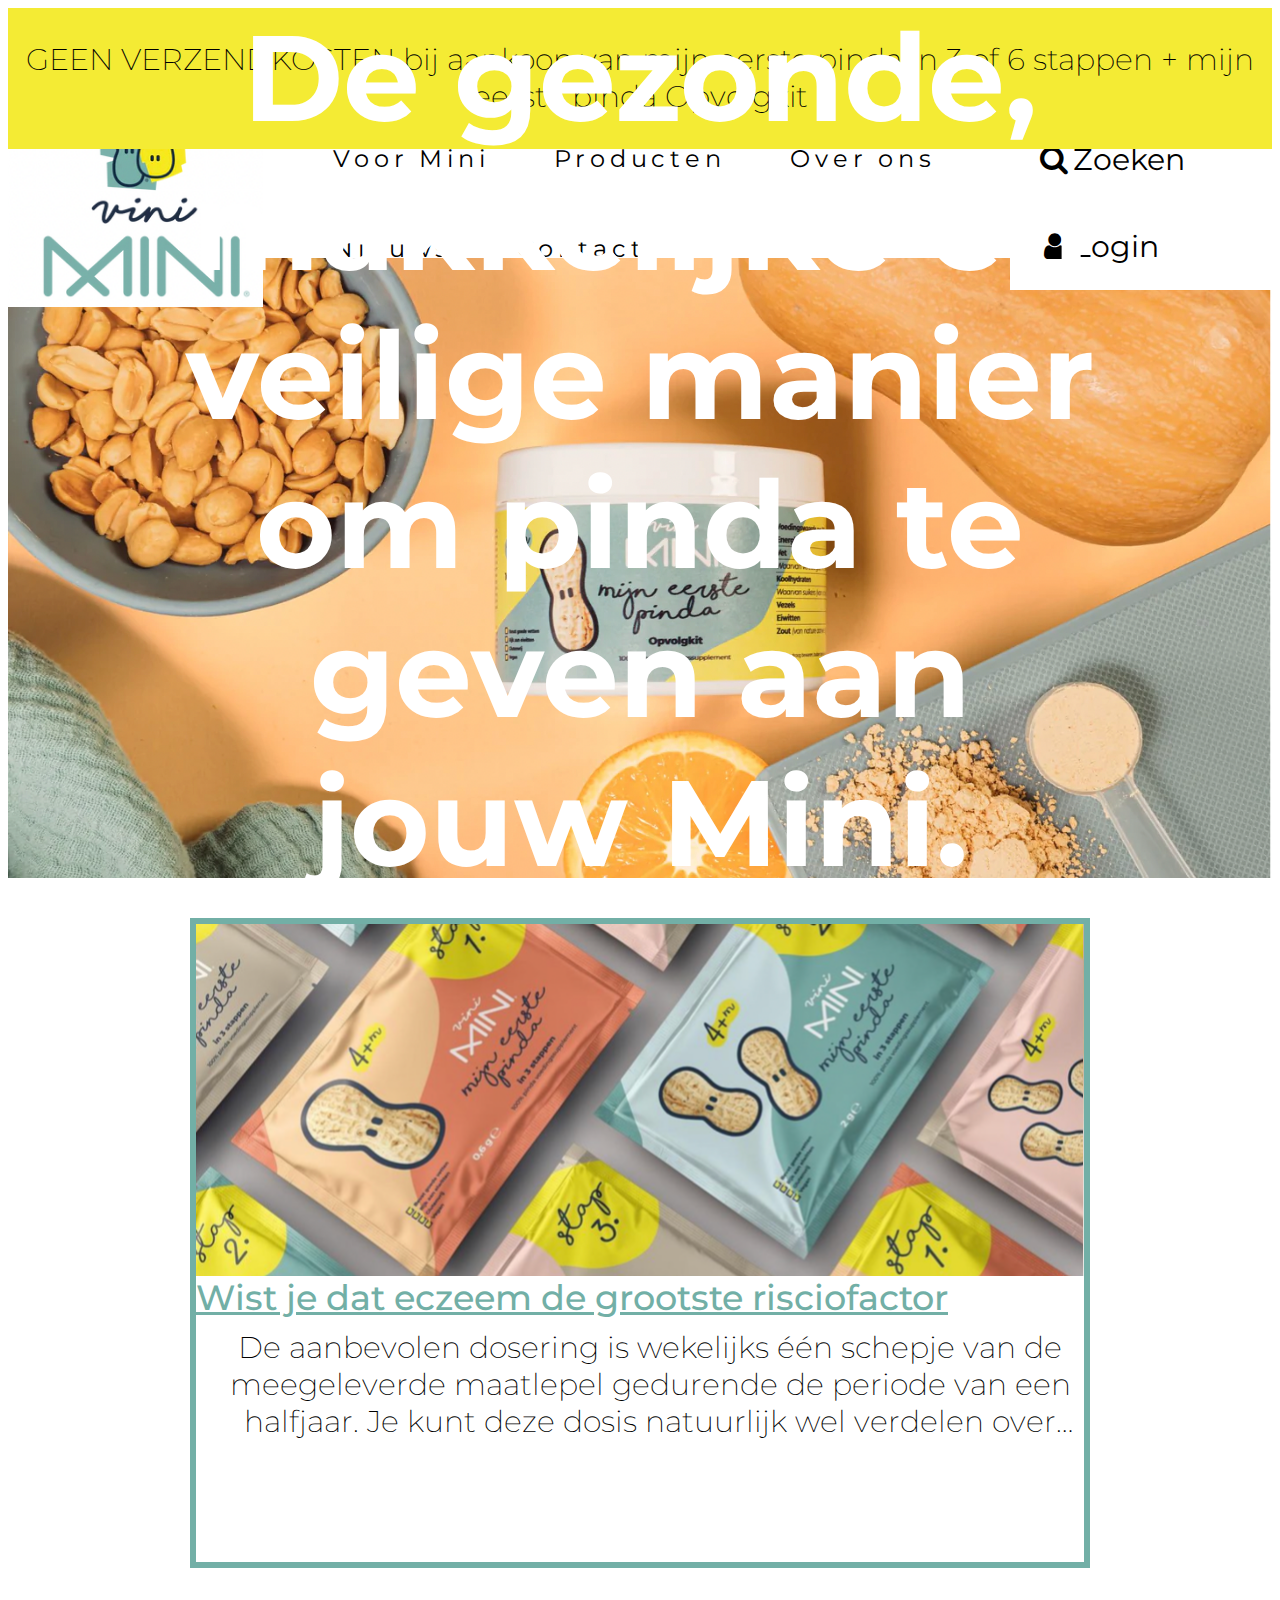
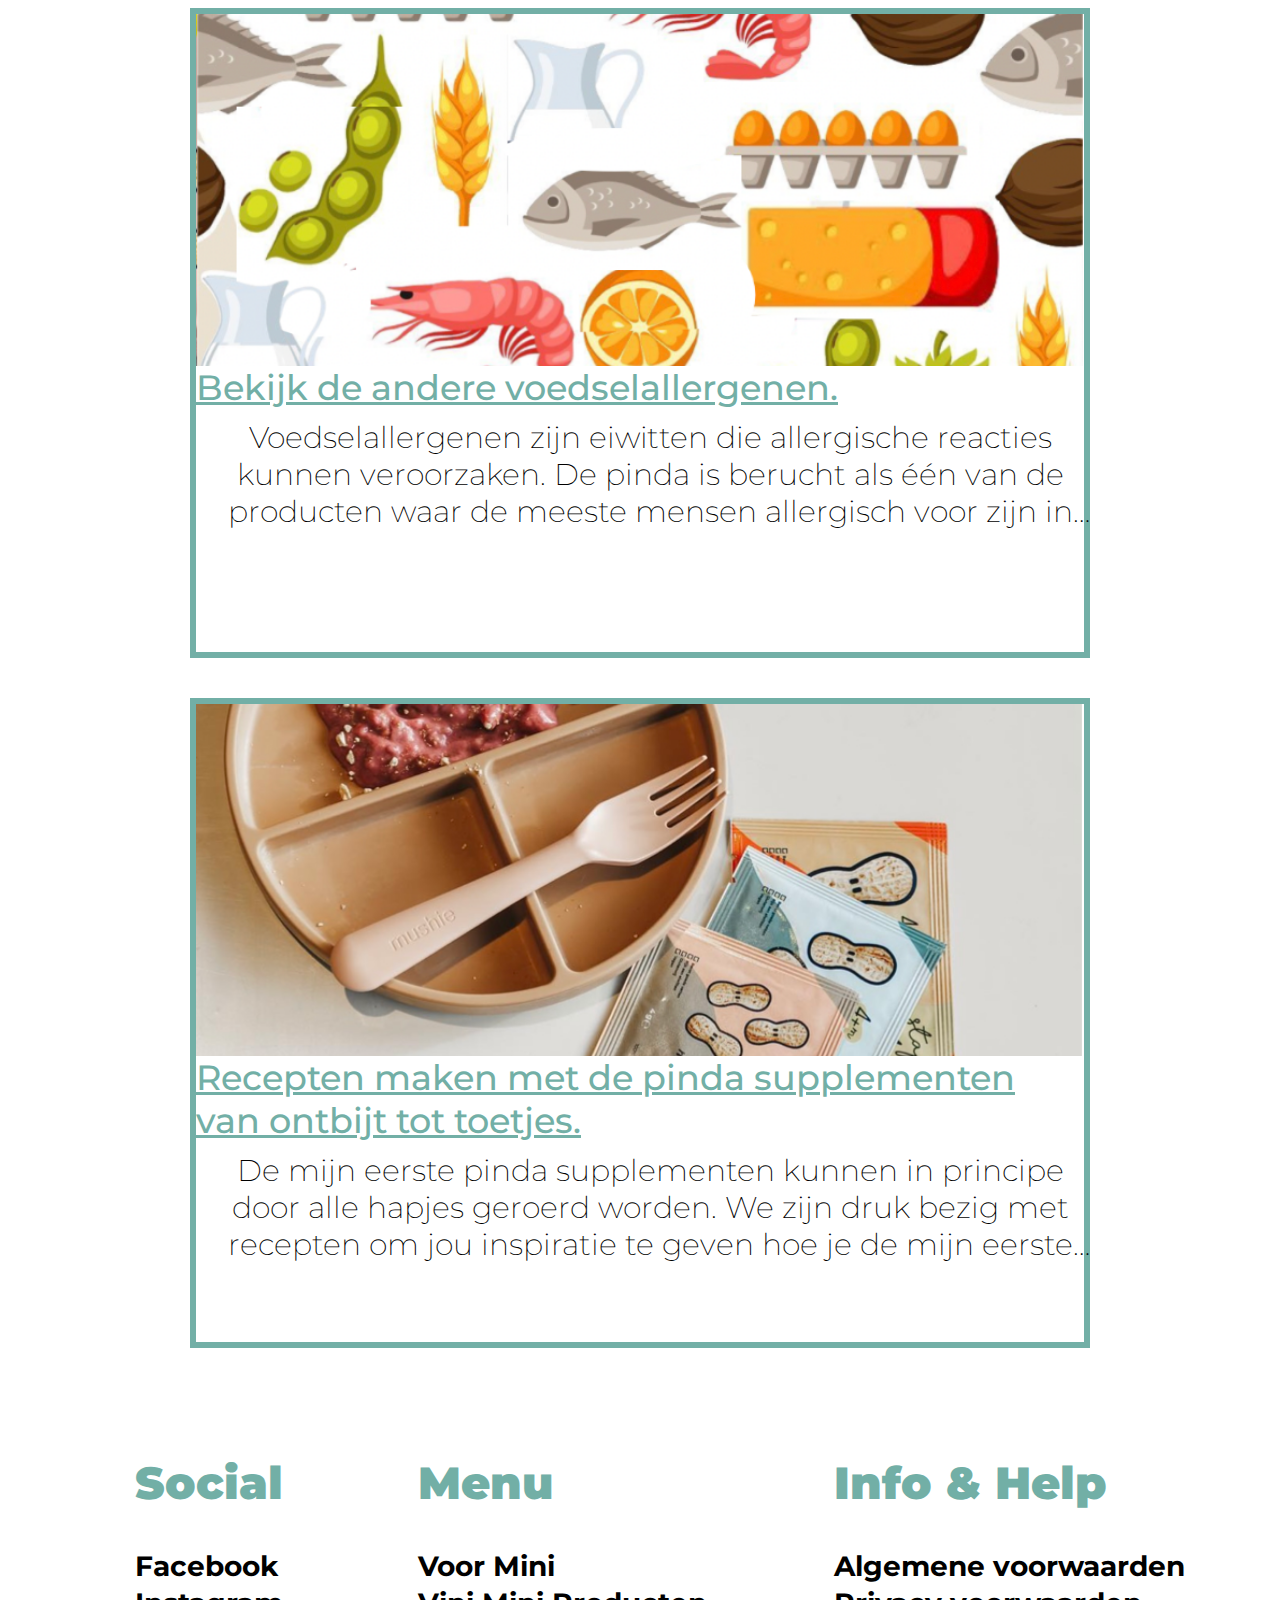
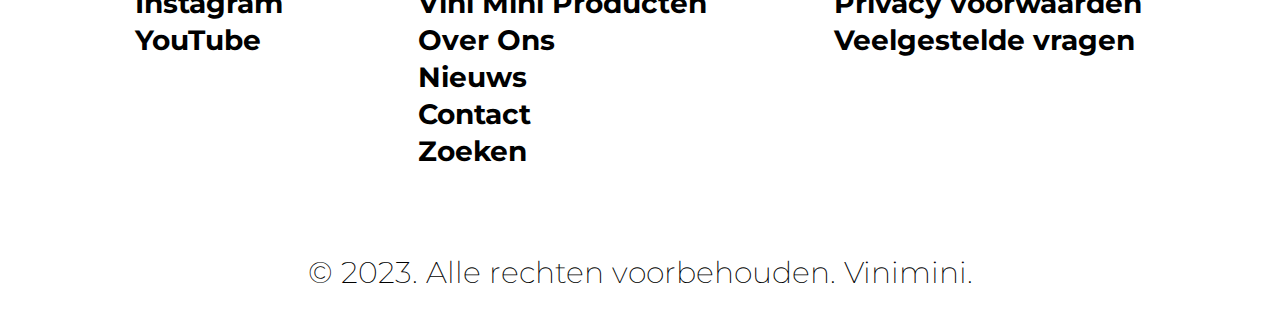
<file: index.html>
<!DOCTYPE html>
<html>
<head>
<html lang="en">
<meta name="viewport" content="with=device-width,
initial scale=1.0">
<title>Vini Mini</title>
<link rel="stylesheet" href="style.css">
<link href='http://fonts.googleapis.com/css?family=Montserrat:light' rel='stylesheet' type='text/css'>  
    </head>
    <body>
        <header>
            <p>GEEN VERZENDKOSTEN bij aankoop van mijn eerste pinda in 3 of 6 stappen + mijn eerste pinda Opvolgkit</p>
        </header> 
             <!--Nav-->
                <nav>
                    <img src="assets/logo.png" alt="logo" class="logo"> 
                    <div class="nav-menu">
                        <div class="nav-links">
                            <ul>
                                <li> <a href="">Voor Mini </a></li>
                                <li> <a href="">Producten </a></li>
                                <li> <a href="">Over ons </a></li>
                                <li> <a href="">Nieuws </a></li>
                                <li> <a href="">Contact </a></li>
                            </ul>
                        </div>
                    </div>
                    <link rel="stylesheet" href="https://cdnjs.cloudflare.com/ajax/libs/font-awesome/4.7.0/css/font-awesome.min.css">
                    <div class="navbar"> 
                      <a href="#"><i class="fa fa-fw fa-search"></i>Zoeken</a> 
                      <a href="#"><i class="fa fa-fw fa-user"></i>Login</a>
                    </div>
                </nav>
             <!--blog-->
                <div class="bg-img"></div>
                <div class="bg-title">
                    <h1>De gezonde, makkelijke en veilige manier om pinda te geven aan jouw Mini.</h1>
                </div>
                    <section id="blog">
                        <div class="blog-container">
                            <div class="blog-box">
                              <div class="blog-img">
                                  <img src="assets/new 1.png" alt="informatie">
                              </div>
                              <div class="blog-text">
                                <a href="test1.html"class="blog-title">Wist je dat eczeem de grootste risciofactor</a>
                                   <p>De aanbevolen dosering is wekelijks één schepje van de 
                                    meegeleverde maatlepel gedurende de periode van een halfjaar. 
                                    Je kunt deze dosis natuurlijk wel verdelen over meerdere dagen van de week.</p>
                                </div>
                            </div>
                            <div class="blog-box">
                                <div class="blog-img">
                                    <img src="assets/new 2.png" alt="informatie">
                                </div>
                                <div class="blog-text">
                                  <a href="test2.html"class="blog-title">Bekijk de andere voedselallergenen.</a>
                                  <p>Voedselallergenen zijn eiwitten die allergische reacties kunnen veroorzaken.
                                    De pinda is berucht als één van de producten waar de meeste mensen allergisch voor zijn in de wereld. 
                                    De allergische reacties op pinda kunnen ook erg heftig zijn en kunnen zelfs leiden tot een anafylactische shock.</p>
                                </div>
                              </div>
                              <div class="blog-box">
                                <div class="blog-img">
                                    <img src="assets/new 3.png" alt="informatie">
                                </div>
                                <div class="blog-text">
                                  <a href="test1.html"class="blog-title">Recepten maken met de pinda supplementen van ontbijt tot toetjes.</a>
                                  <p>De mijn eerste pinda supplementen kunnen in principe door alle hapjes geroerd worden.
                                    We zijn druk bezig met recepten om jou inspiratie 
                                    te geven hoe je de mijn eerste pinda producten kunt toepassen.</p>
                                </div>
                            </div>
                        </section>
                          </div>
                          <!--footer-->
                            <footer>
                                <div id="footer-flexbox">   
                                    <ul class="footer-ul">
                                        <li><h2>Social</h2></li>
                                        <li><a href="">Facebook</a></li>
                                        <li><a href="">Instagram</a></li>
                                        <li><a href="">YouTube</a></li>
                                    </ul>
                                    <ul class="footer-ul">
                                        <li><h2>Menu</h2></li>
                                        <li><a href="">Voor Mini</a></li>
                                        <li><a href="">Vini Mini Producten</a></li>
                                        <li><a href="">Over Ons</a></li>
                                        <li><a href="">Nieuws</a></li>
                                        <li><a href="">Contact</a></li>
                                        <li><a href="">Zoeken</a></li>
                                    </ul>
                                    <ul class="footer-ul">
                                        <li><h2>Info & Help</h2></li>
                                        <li><a href="">Algemene voorwaarden</a></li>
                                        <li><a href="">Privacy voorwaarden</a></li>
                                        <li><a href="">Veelgestelde vragen</a></li>
                                    </ul>
                                </div> 
                                    <p>© 2023. Alle rechten voorbehouden. Vinimini.</p>
                                </footer>
         </body>
</html>
</file>
<file: style.css>
body{
    font-family: 'Montserrat', sans-serif;
}  
body, html {
    height: 90%;
} 
:root{
    --yellow: #f4eb34;;
    --blue: #72afa6;
    --black: rgb(0, 0, 0);
    --white: rgb(255, 255, 255);
}
/* Header */   
header {
    width: 100%;
    background-color: var(--yellow);
    position: relative;
    padding: 0.20em;
}
p{
    color: #000000;
    text-align: center;
    font-size: 1.88rem;
    font-weight: 200;
    width: 100%;
}

/* NAV + LOGO */   
button {
    background-color: var(--blue);
    color: var(--white);
    padding: 14px 20px;
    margin: 8px 0;
    border: none;
    width: 100%;
  }
.logo{
    width: 255px;
}
 nav{
    display: flex; 
    flex-flow:row nowrap;
    justify-content: space-around;
    align-items: center;
    background-color: var(--white);
    width: 100%; 
    height: 15%;
 }
    .nav-links{
        flex: 1;
        text-align: left;
    }
    
.nav-links ul li{
    list-style: none;
    display: inline-block;
    padding: 1.90em;
    position: relative;
    letter-spacing: 0.3em;
       
}
    
 .nav-links ul li a{
     color:var(--black);
    text-decoration: none;
    font-weight: 400;
    font-size: 1.50rem;
}
    
.nav-links ul li a:hover{
color: #72AEA6;
}
    
.nav menu{
    display: none;
}
.navbar {
     width: 30%;
    background-color: var(--white);
    overflow: auto;
}
      
.navbar a {
    float: left;
    text-align: center;
    padding: 25px;
    color: var(--black);
    text-decoration: none;
     font-size: 30px;
}
.navbar a:hover {
    color: #72AEA6;
 }
    /* img frontpage */   
.bg-img {
    background-image: url("assets/bgg.png");
    height: 85%; 
    background-position: center;
    background-repeat: no-repeat;
    background-size: cover;
 }
      
 .bg-title {
    color: var(--white);
    font-size: 3.8rem;
    position: absolute;
    top: 50%;
    left: 50%;
    transform: translate(-50%, -50%);
    width: 80%;
    padding: 10px;
    text-align: center;
 }
  /* Blog */
* {
    box-sizing: border-box;
 }
#blog{
    display: flex;
    flex-direction: column;
    justify-content:center;
    align-items: center;
    padding: 0px;
    border-top: 0px solid var(--black);
    border-bottom: 0px solid var(--black);
}
.blog-heading h3{
    font-size: 2.4rem;
    color: var(--blue);
    font-weight: 700;
}
.blog-container{
    display: flex;
    justify-content: center;
    align-items: center;
    margin: 20px 20px;
    flex-wrap: wrap;
}
.blog-box{
    width:900px;
    height: 650px;
    background-color: var(--white);
    border: 6px solid var(--blue);
    margin: 20px 20px;
}
.blog-img{
    width:100%;
    height: 88%;
    height: 22rem;}
.blog-img img{
    width:100%;
    height: 100%;
    object-fit:cover;
    object-position: center;
}
.blog-text .blog-title{
    font-size: 2.2rem;
    font-weight: 500;
    color: var(--blue);
}
.blog-text p{
    color: var(--black);
    font-size: 1.9rem;
    display: -webkit-box;
    -webkit-line-clamp: 3;
    -webkit-box-orient: vertical;
    overflow: hidden;
    text-overflow: ellipsis;
    margin: 10px 10px;
}
.blog-title a:hover{
    color: var(--yellow);
    transition: all ease 0.3s;
}
 /* footer */
 #footer-flexbox{
     display: flex;
    justify-content: space-evenly;
    font-size: 30px;
    font-weight: bolder;
} 
 h2{
    color: var(--blue);
    font-weight: 900;
}
 footer a{
    text-decoration: none;
    color: var(--black);
    font-size: 28px;
    line-height: 26px;
}
.footer-ul{
    list-style: none;
    min-width: 195px;
    margin-bottom: 25px;
}
footer p{
    padding: 30px;
 }

/* responsive */

@media (max-width: 700px){
    .header {
        min-height: 3em;
        width: 100vw;
    }
    p{
        margin: 1em auto;
        font-size: 0.7rem;
        width: 80%;
    }
    .bg-title{
       font-size: 1rem;
       position: absolute;
       top: 50%;
       left: 50%;
    }
    nav{
        min-height: 3em;
    }
    
    .nav-links ul li{
        margin-top: 1em;
    }
 }
     
@media(max-width:1250px){
    .logo{
        width: 150px;
    }
 }
   @media(max-width:550px){
      
       .blog-box{
           margin: 20px 10px;
           width: 100%;
       }
       #blog{
           padding:20px;
     }
       .footer-ul{
        font-size: 15px ;
    }
   }
</file>
